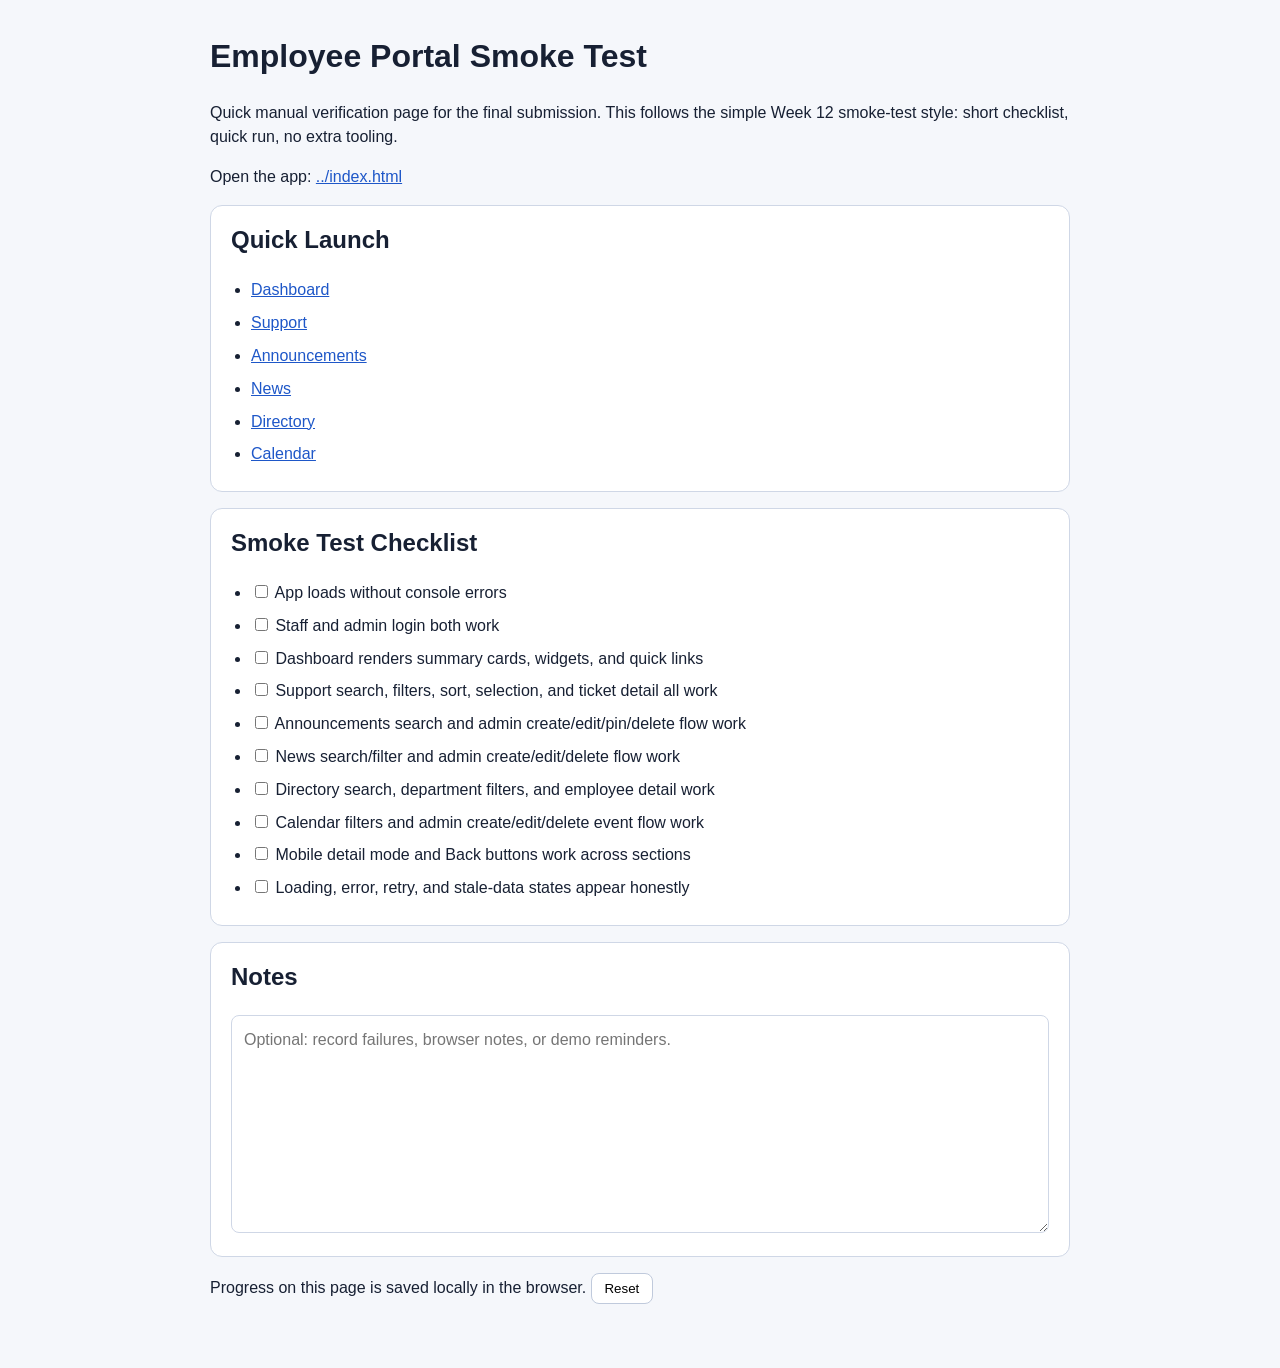
<file: test/index.html>
<!doctype html>
<html lang="en">
  <head>
    <meta charset="utf-8" />
    <meta name="viewport" content="width=device-width, initial-scale=1" />
    <title>Employee Portal Smoke Test</title>
    <link rel="stylesheet" href="./styles.css" />
  </head>
  <body>
    <main class="page">
      <h1>Employee Portal Smoke Test</h1>
      <p class="lede">
        Quick manual verification page for the final submission. This follows the simple Week 12
        smoke-test style: short checklist, quick run, no extra tooling.
      </p>

      <p class="app-link">
        Open the app:
        <a href="../index.html" target="_blank" rel="noreferrer">../index.html</a>
      </p>

      <section class="card">
        <h2>Quick Launch</h2>
        <ul class="link-list">
          <li><a href="../index.html#dashboard" target="_blank" rel="noreferrer">Dashboard</a></li>
          <li><a href="../index.html#support" target="_blank" rel="noreferrer">Support</a></li>
          <li><a href="../index.html#announcements" target="_blank" rel="noreferrer">Announcements</a></li>
          <li><a href="../index.html#news" target="_blank" rel="noreferrer">News</a></li>
          <li><a href="../index.html#directory" target="_blank" rel="noreferrer">Directory</a></li>
          <li><a href="../index.html#calendar" target="_blank" rel="noreferrer">Calendar</a></li>
        </ul>
      </section>

      <section class="card">
        <h2>Smoke Test Checklist</h2>
        <ul class="checklist">
          <li>
            <label><input type="checkbox" data-check-id="load" /> App loads without console errors</label>
          </li>
          <li>
            <label><input type="checkbox" data-check-id="login" /> Staff and admin login both work</label>
          </li>
          <li>
            <label><input type="checkbox" data-check-id="dashboard" /> Dashboard renders summary cards, widgets, and quick links</label>
          </li>
          <li>
            <label><input type="checkbox" data-check-id="support" /> Support search, filters, sort, selection, and ticket detail all work</label>
          </li>
          <li>
            <label><input type="checkbox" data-check-id="announcements" /> Announcements search and admin create/edit/pin/delete flow work</label>
          </li>
          <li>
            <label><input type="checkbox" data-check-id="news" /> News search/filter and admin create/edit/delete flow work</label>
          </li>
          <li>
            <label><input type="checkbox" data-check-id="directory" /> Directory search, department filters, and employee detail work</label>
          </li>
          <li>
            <label><input type="checkbox" data-check-id="calendar" /> Calendar filters and admin create/edit/delete event flow work</label>
          </li>
          <li>
            <label><input type="checkbox" data-check-id="responsive" /> Mobile detail mode and Back buttons work across sections</label>
          </li>
          <li>
            <label><input type="checkbox" data-check-id="error" /> Loading, error, retry, and stale-data states appear honestly</label>
          </li>
        </ul>
      </section>

      <section class="card">
        <h2>Notes</h2>
        <textarea
          id="notes-input"
          rows="8"
          placeholder="Optional: record failures, browser notes, or demo reminders."
        ></textarea>
      </section>

      <p class="footnote">
        Progress on this page is saved locally in the browser.
        <button id="reset-btn" type="button">Reset</button>
      </p>
    </main>

    <script type="module" src="./app.js"></script>
  </body>
</html>
</file>
<file: test/styles.css>
body {
  margin: 0;
  font-family: Arial, sans-serif;
  line-height: 1.5;
  background: #f5f7fb;
  color: #172033;
}

.page {
  width: min(860px, calc(100% - 2rem));
  margin: 0 auto;
  padding: 2rem 0 3rem;
}

h1,
h2 {
  margin-top: 0;
}

.lede,
.app-link,
.footnote {
  margin-bottom: 1rem;
}

.card {
  margin-bottom: 1rem;
  padding: 1rem 1.25rem;
  background: #fff;
  border: 1px solid #cfd7e6;
  border-radius: 12px;
}

.link-list,
.checklist {
  margin: 0;
  padding-left: 1.25rem;
}

.link-list li,
.checklist li {
  margin-bottom: 0.55rem;
}

.checklist label {
  cursor: pointer;
}

textarea {
  width: 100%;
  box-sizing: border-box;
  padding: 0.75rem;
  border: 1px solid #cfd7e6;
  border-radius: 8px;
  font: inherit;
}

button {
  padding: 0.45rem 0.8rem;
  border: 1px solid #c0cadc;
  border-radius: 8px;
  background: #fff;
  cursor: pointer;
}

a {
  color: #1e57c8;
}

input:focus-visible,
textarea:focus-visible,
button:focus-visible,
a:focus-visible {
  outline: 2px solid #1e57c8;
  outline-offset: 2px;
}
</file>
